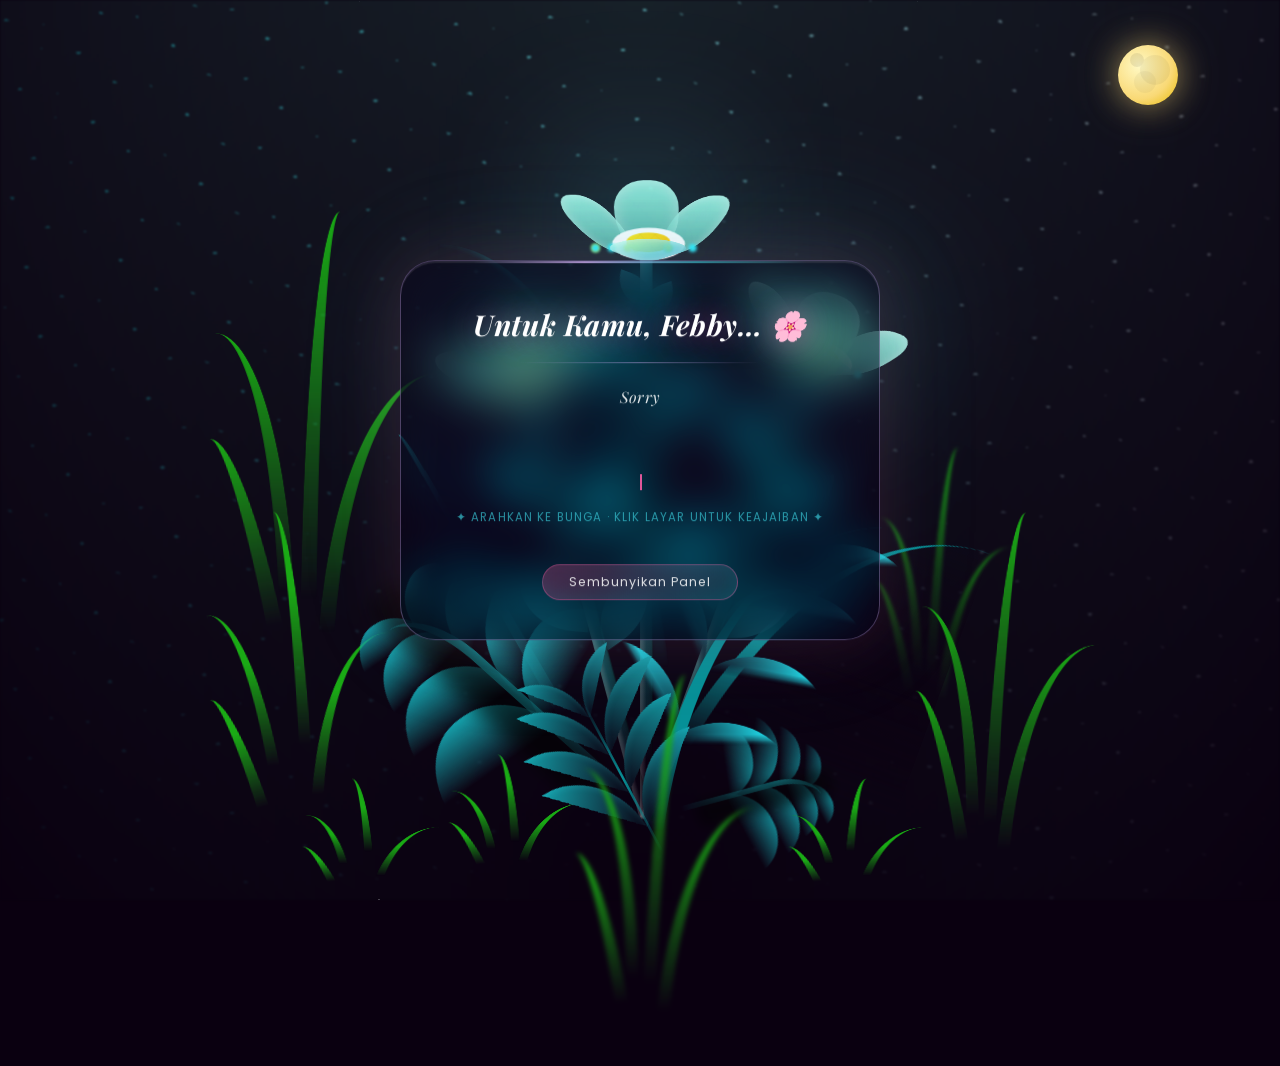
<file: flower.html>
<!DOCTYPE html>
<html lang="id">
<head>
  <meta charset="UTF-8" />
  <meta name="viewport" content="width=device-width, initial-scale=1.0" />
  <title>Untuk Febby🌸</title>
  <link rel="preconnect" href="https://fonts.googleapis.com" />
  <link rel="preconnect" href="https://fonts.gstatic.com" crossorigin />
  <link href="https://fonts.googleapis.com/css2?family=Playfair+Display:ital,wght@0,400;0,700;1,400;1,700&family=Poppins:wght@300;400;500&display=swap" rel="stylesheet" />

  <style>
    /* ============================================================
       RESET
    ============================================================ */
    *, *::after, *::before {
      padding: 0; margin: 0; box-sizing: border-box;
    }

    /* ============================================================
       ROOT VARIABLES
    ============================================================ */
    :root {
      --dark-color: #0a0010;
      --rose:       #e0579a;
      --rose-deep:  #c0395a;
      --lavender:   #c9a7eb;
      --gold:       #f9d976;
      --teal:       #39c6d6;
      --teal-deep:  #14757a;
      --green:      #159faa;
      --green-dark: #079097;
    }

    /* ============================================================
       BODY
    ============================================================ */
    body {
      display: flex;
      align-items: flex-end;
      justify-content: center;
      min-height: 100vh;
      background-color: var(--dark-color);
      overflow: hidden;
      perspective: 1000px;
      font-family: 'Poppins', sans-serif;
      cursor: crosshair;
    }

    /* ============================================================
       NIGHT BACKGROUND
    ============================================================ */
    .night {
      position: fixed;
      left: 50%; top: 0;
      transform: translateX(-50%);
      width: 100%; height: 100%;
      filter: blur(0.1vmin);
      background-image:
        radial-gradient(ellipse at top, transparent 0%, var(--dark-color)),
        radial-gradient(ellipse at bottom, var(--dark-color), rgba(145,233,255,0.2)),
        repeating-linear-gradient(220deg, rgb(0,0,0) 0px, rgb(0,0,0) 19px, transparent 19px, transparent 22px),
        repeating-linear-gradient(189deg, rgb(0,0,0) 0px, rgb(0,0,0) 19px, transparent 19px, transparent 22px),
        repeating-linear-gradient(148deg, rgb(0,0,0) 0px, rgb(0,0,0) 19px, transparent 19px, transparent 22px),
        linear-gradient(90deg, rgb(0,255,250), rgb(240,240,240));
    }

    /* ============================================================
       PARTICLE CANVAS (click-burst & floating hearts)
    ============================================================ */
    #particleCanvas {
      position: fixed;
      inset: 0;
      pointer-events: none;
      z-index: 999;
    }

    /* ============================================================
       GLASSMORPHISM PANEL
    ============================================================ */
    #glassPanel {
      position: fixed;
      top: 50%;
      left: 50%;
      transform: translate(-50%, -50%);
      z-index: 500;
      width: min(480px, 90vw);
      padding: 2.8rem 2.4rem 2.4rem;
      background: rgba(10, 0, 20, 0.45);
      backdrop-filter: blur(24px) saturate(160%);
      -webkit-backdrop-filter: blur(24px) saturate(160%);
      border-radius: 2.2rem;
      border: 1.5px solid rgba(201, 167, 235, 0.35);
      box-shadow:
        0 0 60px rgba(192, 57, 90, 0.18),
        0 0 120px rgba(57, 198, 214, 0.08),
        0 2px 0 rgba(255,255,255,0.08) inset;
      text-align: center;
      display: flex;
      flex-direction: column;
      align-items: center;
      gap: 1.2rem;
      animation: panelFloat 6s ease-in-out infinite;
      transition: opacity 0.8s ease;
    }

    /* subtle float */
    @keyframes panelFloat {
      0%, 100% { transform: translate(-50%, -50%);        }
      50%       { transform: translate(-50%, calc(-50% - 8px)); }
    }

    /* Panel decorative top-line shimmer */
    #glassPanel::before {
      content: '';
      position: absolute;
      top: 0; left: 15%; right: 15%;
      height: 1.5px;
      background: linear-gradient(90deg, transparent, rgba(201,167,235,0.8), rgba(57,198,214,0.6), transparent);
      border-radius: 999px;
    }

    /* ---- Panel title ---- */
    .panel-title {
      font-family: 'Playfair Display', serif;
      font-size: clamp(1.3rem, 4vw, 1.8rem);
      font-style: italic;
      color: #fff;
      letter-spacing: 0.02em;
      line-height: 1.3;
      text-shadow: 0 0 30px rgba(224,87,154,0.6), 0 0 60px rgba(57,198,214,0.3);
      animation: titleGlow 3s ease-in-out infinite;
    }
    @keyframes titleGlow {
      0%, 100% { text-shadow: 0 0 20px rgba(224,87,154,0.5), 0 0 40px rgba(57,198,214,0.2); }
      50%       { text-shadow: 0 0 40px rgba(224,87,154,0.9), 0 0 80px rgba(57,198,214,0.5); }
    }

    /* ---- Divider ---- */
    .panel-divider {
      width: 60%;
      height: 1px;
      background: linear-gradient(90deg, transparent, rgba(201,167,235,0.5), transparent);
    }

    /* ---- Typing message ---- */
    #typingText {
      font-family: 'Playfair Display', serif;
      font-size: clamp(0.82rem, 2.2vw, 0.98rem);
      font-style: italic;
      color: rgba(255,255,255,0.88);
      line-height: 1.75;
      letter-spacing: 0.015em;
      min-height: 4.5rem;
    }
    #typingCursor {
      display: inline-block;
      width: 2px; height: 1em;
      background: var(--rose);
      margin-left: 2px;
      vertical-align: middle;
      animation: cursorBlink 0.7s step-end infinite;
    }
    @keyframes cursorBlink { 50% { opacity: 0; } }

    /* ---- Hover hint ---- */
    .hover-hint {
      font-size: 0.72rem;
      letter-spacing: 0.1em;
      text-transform: uppercase;
      color: rgba(57,198,214,0.7);
      animation: hintPulse 2.5s ease-in-out infinite;
    }
    @keyframes hintPulse {
      0%, 100% { opacity: 0.7; }
      50%       { opacity: 0.3; }
    }

    /* ---- Heart counter ---- */
    #heartCounter {
      font-size: 0.78rem;
      color: rgba(224,87,154,0.8);
      letter-spacing: 0.05em;
    }

    /* ---- Close / toggle button ---- */
    #toggleBtn {
      padding: 0.5rem 1.6rem;
      background: linear-gradient(135deg, rgba(224,87,154,0.3), rgba(57,198,214,0.2));
      border: 1px solid rgba(224,87,154,0.4);
      border-radius: 50px;
      color: rgba(255,255,255,0.85);
      font-family: 'Poppins', sans-serif;
      font-size: 0.78rem;
      letter-spacing: 0.08em;
      cursor: pointer;
      transition: all 0.3s ease;
      backdrop-filter: blur(10px);
    }
    #toggleBtn:hover {
      background: linear-gradient(135deg, rgba(224,87,154,0.6), rgba(57,198,214,0.4));
      transform: scale(1.05);
      box-shadow: 0 4px 20px rgba(224,87,154,0.4);
    }

    /* ---- Panel hidden state ---- */
    #glassPanel.hidden {
      opacity: 0;
      pointer-events: none;
    }

    /* ============================================================
       FLOWER SCENE — all original CSS inlined
    ============================================================ */
    .container {
      display: flex;
      align-items: flex-end;
      justify-content: center;
    }

    .flowers {
      position: relative;
      transform: scale(0.9);
    }

    /* ---- Flower base ---- */
    .flower {
      position: absolute;
      bottom: 10vmin;
      transform-origin: bottom center;
      z-index: 10;
      --fl-speed: 0.8s;
    }

    .flower--1 { animation: moving-flower-1 4s linear infinite; }
    .flower--1 .flower__line { height: 70vmin; animation-delay: 0.3s; }
    .flower--1 .flower__line__leaf--1 { animation: blooming-leaf-right var(--fl-speed) 1.6s backwards; }
    .flower--1 .flower__line__leaf--2 { animation: blooming-leaf-right var(--fl-speed) 1.4s backwards; }
    .flower--1 .flower__line__leaf--3 { animation: blooming-leaf-left  var(--fl-speed) 1.2s backwards; }
    .flower--1 .flower__line__leaf--4 { animation: blooming-leaf-left  var(--fl-speed) 1.0s backwards; }
    .flower--1 .flower__line__leaf--5 { animation: blooming-leaf-right var(--fl-speed) 1.8s backwards; }
    .flower--1 .flower__line__leaf--6 { animation: blooming-leaf-left  var(--fl-speed) 2.0s backwards; }

    .flower--2 {
      left: 50%;
      transform: rotate(20deg);
      animation: moving-flower-2 4s linear infinite;
    }
    .flower--2 .flower__line { height: 60vmin; animation-delay: 0.6s; }
    .flower--2 .flower__line__leaf--1 { animation: blooming-leaf-right var(--fl-speed) 1.9s backwards; }
    .flower--2 .flower__line__leaf--2 { animation: blooming-leaf-right var(--fl-speed) 1.7s backwards; }
    .flower--2 .flower__line__leaf--3 { animation: blooming-leaf-left  var(--fl-speed) 1.5s backwards; }
    .flower--2 .flower__line__leaf--4 { animation: blooming-leaf-left  var(--fl-speed) 1.3s backwards; }

    .flower--3 {
      left: 50%;
      transform: rotate(-15deg);
      animation: moving-flower-3 4s linear infinite;
    }
    .flower--3 .flower__line { animation-delay: 0.9s; }
    .flower--3 .flower__line__leaf--1 { animation: blooming-leaf-right var(--fl-speed) 2.5s backwards; }
    .flower--3 .flower__line__leaf--2 { animation: blooming-leaf-right var(--fl-speed) 2.3s backwards; }
    .flower--3 .flower__line__leaf--3 { animation: blooming-leaf-left  var(--fl-speed) 2.1s backwards; }
    .flower--3 .flower__line__leaf--4 { animation: blooming-leaf-left  var(--fl-speed) 1.9s backwards; }

    /* ---- Leafs ---- */
    .flower__leafs {
      position: relative;
      animation: blooming-flower 2s backwards;
    }
    .flower__leafs--1 { animation-delay: 1.1s; }
    .flower__leafs--2 { animation-delay: 1.4s; }
    .flower__leafs--3 { animation-delay: 1.7s; }
    .flower__leafs::after {
      content: '';
      position: absolute;
      left: 0; top: 0;
      transform: translate(-50%,-100%);
      width: 8vmin; height: 8vmin;
      background-color: #6bf0ff;
      filter: blur(10vmin);
    }

    .flower__leaf {
      position: absolute;
      bottom: 0; left: 50%;
      width: 8vmin; height: 11vmin;
      border-radius: 51% 49% 47% 53% / 44% 45% 55% 69%;
      background-color: #a7ffee;
      background-image: linear-gradient(to top, #54b8aa, #a7ffee);
      transform-origin: bottom center;
      opacity: 0.9;
      box-shadow: inset 0 0 2vmin rgba(255,255,255,0.5);
    }
    .flower__leaf--1 { transform: translate(-10%,  1%) rotateY(40deg) rotateX(-50deg); }
    .flower__leaf--2 { transform: translate(-50%, -4%) rotateX(40deg); }
    .flower__leaf--3 { transform: translate(-90%,  0%) rotateY(45deg) rotateX(50deg); }
    .flower__leaf--4 {
      width: 8vmin; height: 8vmin;
      transform-origin: bottom left;
      border-radius: 4vmin 10vmin 4vmin 4vmin;
      transform: translate(0%, 18%) rotateX(70deg) rotate(-43deg);
      background-image: linear-gradient(to top, #39c6d6, #a7ffee);
      z-index: 1; opacity: 0.8;
    }

    /* ---- White circle ---- */
    .flower__white-circle {
      position: absolute;
      left: -3.5vmin; top: -3vmin;
      width: 9vmin; height: 4vmin;
      border-radius: 50%;
      background-color: #fff;
    }
    .flower__white-circle::after {
      content: '';
      position: absolute;
      left: 50%; top: 45%;
      transform: translate(-50%,-50%);
      width: 60%; height: 60%;
      border-radius: inherit;
      background-image:
        repeating-linear-gradient(135deg,rgba(0,0,0,.03) 0px,rgba(0,0,0,.03) 1px,transparent 1px,transparent 12px),
        repeating-linear-gradient(45deg, rgba(0,0,0,.03) 0px,rgba(0,0,0,.03) 1px,transparent 1px,transparent 12px),
        linear-gradient(90deg, rgb(255,235,18), rgb(255,206,0));
    }

    /* ---- Stem line ---- */
    .flower__line {
      height: 55vmin;
      width: 1.5vmin;
      background-image:
        linear-gradient(to left, rgba(0,0,0,.2), transparent, rgba(255,255,255,.2)),
        linear-gradient(to top, transparent 10%, #14757a, #39c6d6);
      box-shadow: inset 0 0 2px rgba(0,0,0,.5);
      animation: grow-flower-tree 4s backwards;
    }

    /* ---- Stem leaves ---- */
    .flower__line__leaf {
      --w: 7vmin;
      --h: calc(var(--w) + 2vmin);
      position: absolute;
      top: 20%; left: 90%;
      width: var(--w); height: var(--h);
      border-top-right-radius: var(--h);
      border-bottom-left-radius: var(--h);
      background-image: linear-gradient(to top, rgba(20,117,122,.4), #39c6d6);
    }
    .flower__line__leaf--1 { transform: rotate(70deg) rotateY(30deg); }
    .flower__line__leaf--2 { top: 45%; transform: rotate(70deg) rotateY(30deg); }
    .flower__line__leaf--3,
    .flower__line__leaf--4,
    .flower__line__leaf--6 {
      border-top-right-radius: 0;
      border-bottom-left-radius: 0;
      border-top-left-radius: var(--h);
      border-bottom-right-radius: var(--h);
      left: -460%;
      top: 12%;
      transform: rotate(-70deg) rotateY(30deg);
    }
    .flower__line__leaf--4 { top: 40%; }
    .flower__line__leaf--5 { top: 0; transform-origin: left; transform: rotate(70deg) rotateY(30deg) scale(0.6); }
    .flower__line__leaf--6 { top: -2%; left: -450%; transform-origin: right; transform: rotate(-70deg) rotateY(30deg) scale(0.6); }

    /* ---- Lights (fireflies) ---- */
    .flower__light {
      position: absolute;
      bottom: 0;
      width: 1vmin; height: 1vmin;
      background-color: rgb(255,251,0);
      border-radius: 50%;
      filter: blur(0.2vmin);
      animation: light-ans 4s linear infinite backwards;
    }
    .flower__light:nth-child(odd) { background-color: #23f0ff; }
    .flower__light--1 { left: -2vmin; animation-delay: 1.0s; }
    .flower__light--2 { left:  3vmin; animation-delay: 0.5s; }
    .flower__light--3 { left: -6vmin; animation-delay: 0.3s; }
    .flower__light--4 { left:  6vmin; animation-delay: 0.9s; }
    .flower__light--5 { left: -1vmin; animation-delay: 1.5s; }
    .flower__light--6 { left: -4vmin; animation-delay: 3.0s; }
    .flower__light--7 { left:  3vmin; animation-delay: 2.0s; }
    .flower__light--8 { left: -6vmin; animation-delay: 3.5s; }

    /* ---- Grass ---- */
    .flower__grass {
      --c: #159faa;
      --line-w: 1.5vmin;
      position: absolute;
      bottom: 12vmin; left: -7vmin;
      display: flex; flex-direction: column; align-items: flex-end;
      z-index: 20;
      transform-origin: bottom center;
      transform: rotate(-48deg) rotateY(40deg);
    }
    .flower__grass--1 { animation: moving-grass 2s linear infinite; }
    .flower__grass--2 {
      left: 2vmin; bottom: 10vmin;
      transform: scale(0.5) rotate(75deg) rotateX(10deg) rotateY(-200deg);
      opacity: 0.8; z-index: 0;
      animation: moving-grass--2 1.5s linear infinite;
    }
    .flower__grass--top {
      width: 7vmin; height: 10vmin;
      border-top-right-radius: 100%;
      border-right: var(--line-w) solid var(--c);
      transform-origin: bottom center;
      transform: rotate(-2deg);
    }
    .flower__grass--bottom {
      margin-top: -2px;
      width: var(--line-w); height: 25vmin;
      background-image: linear-gradient(to top, transparent, var(--c));
    }
    .flower__grass__leaf {
      --size: 10vmin;
      position: absolute;
      width: calc(var(--size) * 2.1); height: var(--size);
      border-top-left-radius: var(--size);
      border-top-right-radius: var(--size);
      background-image: linear-gradient(to top, transparent, transparent 30%, var(--c));
      z-index: 100;
    }
    .flower__grass__leaf--1 { top:-6%;  left:30%;   --size:6vmin;  transform:rotate(-20deg); animation: growing-grass-ans--1 2s 2.6s backwards; }
    .flower__grass__leaf--2 { top:-5%;  left:-110%; --size:6vmin;  transform:rotate(10deg);  animation: growing-grass-ans--2 2s 2.4s linear backwards; }
    .flower__grass__leaf--3 { top:5%;   left:60%;   --size:8vmin;  transform:rotate(-18deg) rotateX(-20deg); animation: growing-grass-ans--3 2s 2.2s linear backwards; }
    .flower__grass__leaf--4 { top:6%;   left:-135%; --size:8vmin;  transform:rotate(2deg);   animation: growing-grass-ans--4 2s 2.0s linear backwards; }
    .flower__grass__leaf--5 { top:20%;  left:60%;   --size:10vmin; transform:rotate(-24deg) rotateX(-20deg); animation: growing-grass-ans--5 2s 1.8s linear backwards; }
    .flower__grass__leaf--6 { top:22%;  left:-180%; --size:10vmin; transform:rotate(10deg);  animation: growing-grass-ans--6 2s 1.6s linear backwards; }
    .flower__grass__leaf--7 { top:39%;  left:70%;   --size:10vmin; transform:rotate(-10deg); animation: growing-grass-ans--7 2s 1.4s linear backwards; }
    .flower__grass__leaf--8 { top:40%;  left:-215%; --size:11vmin; transform:rotate(10deg);  animation: growing-grass-ans--8 2s 1.2s linear backwards; }
    .flower__grass__overlay {
      position: absolute; top:-10%; right:0;
      width:100%; height:100%;
      background-color: rgba(0,0,0,0.6);
      filter: blur(1.5vmin); z-index:100;
    }

    /* ---- G-Long ---- */
    .flower__g-long {
      --w:2vmin; --h:6vmin; --c:#159faa;
      position: absolute; bottom:10vmin; left:-3vmin;
      transform-origin: bottom center;
      transform: rotate(-30deg) rotateY(-20deg);
      display: flex; flex-direction: column; align-items: flex-end;
      animation: flower-g-long-ans 3s linear infinite;
    }
    .flower__g-long__top {
      top: calc(var(--h)*-1);
      width: calc(var(--w)+1vmin); height: var(--h);
      border-top-right-radius: 100%;
      border-right: 0.7vmin solid var(--c);
      transform: translate(-0.7vmin, 1vmin);
    }
    .flower__g-long__bottom {
      width: var(--w); height: 50vmin;
      transform-origin: bottom center;
      background-image: linear-gradient(to top, transparent 30%, var(--c));
      box-shadow: inset 0 0 2px rgba(0,0,0,.5);
      clip-path: polygon(35% 0, 65% 1%, 100% 100%, 0% 100%);
    }

    /* ---- G-Right ---- */
    .flower__g-right {
      position: absolute; bottom:6vmin; left:-2vmin;
      transform-origin: bottom left;
      transform: rotate(20deg);
    }
    .flower__g-right .leaf {
      width:30vmin; height:50vmin;
      border-top-left-radius: 100%;
      border-left: 2vmin solid #079097;
      background-image: linear-gradient(to bottom, transparent, var(--dark-color) 60%);
      -webkit-mask-image: linear-gradient(to top, transparent 30%, #079097 60%);
              mask-image: linear-gradient(to top, transparent 30%, #079097 60%);
    }
    .flower__g-right--1 { animation: flower-g-right-ans 2.5s linear infinite; }
    .flower__g-right--2 {
      left:5vmin; transform: rotateY(-180deg);
      animation: flower-g-right-ans--2 3s linear infinite;
    }
    .flower__g-right--2 .leaf { height:75vmin; filter:blur(0.3vmin); opacity:0.8; }

    /* ---- G-Front ---- */
    .flower__g-front {
      position: absolute; bottom:6vmin; left:2.5vmin; z-index:100;
      transform-origin: bottom center;
      transform: rotate(-28deg) rotateY(30deg) scale(1.04);
      animation: flower__g-front-ans 2s linear infinite;
    }
    .flower__g-front__line {
      width:0.3vmin; height:20vmin;
      background-image: linear-gradient(to top, transparent, #079097, transparent 100%);
      position: relative;
    }
    .flower__g-front__leaf-wrapper {
      position: absolute; top:0; left:0;
      transform-origin: bottom left;
      transform: rotate(10deg);
    }
    .flower__g-front__leaf-wrapper:nth-child(even) {
      left:0; transform: rotateY(-180deg) rotate(5deg);
      animation: flower__g-front__leaf-left-ans 1s ease-in backwards;
    }
    .flower__g-front__leaf-wrapper:nth-child(odd) {
      animation: flower__g-front__leaf-ans 1s ease-in backwards;
    }
    .flower__g-front__leaf-wrapper--1 { top:-8vmin; transform:scale(0.7); animation: flower__g-front__leaf-ans 1s 5.5s ease-in backwards !important; }
    .flower__g-front__leaf-wrapper--2 { top:-8vmin; transform:rotateY(-180deg) scale(0.7) !important; animation: flower__g-front__leaf-left-ans-2 1s 4.6s ease-in backwards !important; }
    .flower__g-front__leaf-wrapper--3 { top:-3vmin; animation: flower__g-front__leaf-ans 1s 4.6s ease-in backwards; }
    .flower__g-front__leaf-wrapper--4 { top:-3vmin; transform:rotateY(-180deg) scale(0.9) !important; animation: flower__g-front__leaf-left-ans-2 1s 4.6s ease-in backwards !important; }
    .flower__g-front__leaf-wrapper--5, .flower__g-front__leaf-wrapper--6 { top:2vmin; }
    .flower__g-front__leaf-wrapper--7, .flower__g-front__leaf-wrapper--8 { top:6.5vmin; }
    .flower__g-front__leaf-wrapper--2 { animation-delay:5.2s !important; }
    .flower__g-front__leaf-wrapper--3 { animation-delay:4.9s !important; }
    .flower__g-front__leaf-wrapper--5 { animation-delay:4.3s !important; }
    .flower__g-front__leaf-wrapper--6 { animation-delay:4.1s !important; }
    .flower__g-front__leaf-wrapper--7 { animation-delay:3.8s !important; }
    .flower__g-front__leaf-wrapper--8 { animation-delay:3.5s !important; }
    .flower__g-front__leaf {
      width:10vmin; height:10vmin;
      border-radius: 100% 0% 0% 100% / 100% 100% 0% 0%;
      box-shadow: inset 0 2px 1vmin hsla(184,97%,58%,0.2);
      background-image:
        linear-gradient(to bottom left, transparent, var(--dark-color)),
        linear-gradient(to bottom right, #159faa 50%, transparent 50%);
      -webkit-mask-image: linear-gradient(to bottom right, #159faa 50%, transparent 50%);
              mask-image: linear-gradient(to bottom right, #159faa 50%, transparent 50%);
    }

    /* ---- G-FR ---- */
    .flower__g-fr {
      position: absolute; bottom:-4vmin; left:0;
      transform-origin: bottom left; z-index:10;
      animation: flower__g-fr-ans 2s linear infinite;
    }
    .flower__g-fr .leaf {
      width:30vmin; height:50vmin;
      border-top-left-radius: 100%;
      border-left: 2vmin solid #079097;
      -webkit-mask-image: linear-gradient(to top, transparent 25%, #079097 50%);
              mask-image: linear-gradient(to top, transparent 25%, #079097 50%);
      position: relative; z-index:1;
    }
    .flower__g-fr__leaf {
      position: absolute; top:0; left:0;
      width:10vmin; height:10vmin;
      border-radius: 100% 0% 0% 100% / 100% 100% 0% 0%;
      box-shadow: inset 0 2px 1vmin hsla(184,97%,58%,0.2);
      background-image:
        linear-gradient(to bottom left, transparent, var(--dark-color) 98%),
        linear-gradient(to bottom right, #23f0ff 45%, transparent 50%);
      -webkit-mask-image: linear-gradient(135deg, #159faa 40%, transparent 50%);
              mask-image: linear-gradient(135deg, #159faa 40%, transparent 50%);
    }
    .flower__g-fr__leaf--1 { left:20vmin; transform:rotate(45deg);                      animation: flower__g-fr-leaft-ans-1 0.5s 5.2s linear backwards; }
    .flower__g-fr__leaf--2 { left:12vmin; top:-7vmin; transform:rotate(25deg) rotateY(-180deg); animation: flower__g-fr-leaft-ans-6 0.5s 5.0s linear backwards; }
    .flower__g-fr__leaf--3 { left:15vmin; top:6vmin;  transform:rotate(55deg);           animation: flower__g-fr-leaft-ans-5 0.5s 4.8s linear backwards; }
    .flower__g-fr__leaf--4 { left:6vmin;  top:-2vmin; transform:rotate(25deg) rotateY(-180deg); animation: flower__g-fr-leaft-ans-6 0.5s 4.6s linear backwards; }
    .flower__g-fr__leaf--5 { left:10vmin; top:14vmin; transform:rotate(55deg);           animation: flower__g-fr-leaft-ans-5 0.5s 4.4s linear backwards; }
    .flower__g-fr__leaf--6 { left:0;      top:6vmin;  transform:rotate(25deg) rotateY(-180deg); animation: flower__g-fr-leaft-ans-6 0.5s 4.2s linear backwards; }
    .flower__g-fr__leaf--7 { left:5vmin;  top:22vmin; transform:rotate(45deg);           animation: flower__g-fr-leaft-ans-7 0.5s 4.0s linear backwards; }
    .flower__g-fr__leaf--8 { left:-4vmin; top:15vmin; transform:rotate(15deg) rotateY(-180deg); animation: flower__g-fr-leaft-ans-8 0.5s 3.8s linear backwards; }

    /* ---- Long grass ---- */
    .long-g {
      position: absolute;
      bottom: 25vmin; left: -42vmin;
      transform-origin: bottom left;
    }
    .long-g--1 { bottom:0; transform:scale(0.8) rotate(-5deg); }
    .long-g--1 .leaf { -webkit-mask-image: linear-gradient(to top, transparent 40%, #079097 80%) !important; mask-image: linear-gradient(to top, transparent 40%, #079097 80%) !important; }
    .long-g--1 .leaf--1 { --w:5vmin; --h:60vmin; left:-2vmin; transform:rotate(3deg) rotateY(-180deg); }
    .long-g--2, .long-g--3 { bottom:-3vmin; left:-35vmin; transform-origin:center; transform:scale(0.6) rotateX(60deg); }
    .long-g--2 .leaf, .long-g--3 .leaf { -webkit-mask-image: linear-gradient(to top, transparent 50%, #079097 80%) !important; mask-image: linear-gradient(to top, transparent 50%, #079097 80%) !important; }
    .long-g--2 .leaf--1, .long-g--3 .leaf--1 { left:-1vmin; transform:rotateY(-180deg); }
    .long-g--3 { left:-17vmin; bottom:0; }
    .long-g--3 .leaf { -webkit-mask-image: linear-gradient(to top, transparent 40%, #079097 80%) !important; mask-image: linear-gradient(to top, transparent 40%, #079097 80%) !important; }
    .long-g--4 { left:25vmin; bottom:-3vmin; transform-origin:center; transform:scale(0.6) rotateX(60deg); }
    .long-g--4 .leaf { -webkit-mask-image: linear-gradient(to top, transparent 50%, #079097 80%) !important; mask-image: linear-gradient(to top, transparent 50%, #079097 80%) !important; }
    .long-g--5 { left:42vmin; bottom:0; transform:scale(0.8) rotate(2deg); }
    .long-g--6 { left:0; bottom:-20vmin; z-index:100; filter:blur(0.3vmin); transform:scale(0.8) rotate(2deg); }
    .long-g--7 { left:35vmin; bottom:20vmin; z-index:-1; filter:blur(0.3vmin); transform:scale(0.6) rotate(2deg); opacity:0.7; }
    .long-g .leaf {
      --w:15vmin; --h:40vmin; --c:#1aaa15;
      position: absolute; bottom:0;
      width:var(--w); height:var(--h);
      border-top-left-radius: 100%;
      border-left: 2vmin solid var(--c);
      -webkit-mask-image: linear-gradient(to top, transparent 20%, var(--dark-color));
              mask-image: linear-gradient(to top, transparent 20%, var(--dark-color));
      transform-origin: bottom center;
    }
    .long-g .leaf--0 { left:2vmin;   animation: leaf-ans-1 4s linear infinite; }
    .long-g .leaf--1 { --w:5vmin; --h:60vmin; animation: leaf-ans-1 4s linear infinite; }
    .long-g .leaf--2 { --w:10vmin; --h:40vmin; left:-0.5vmin; bottom:5vmin; transform-origin:bottom left; transform:rotateY(-180deg); animation: leaf-ans-2 3s linear infinite; }
    .long-g .leaf--3 { --w:5vmin; --h:30vmin;  left:-1vmin;   bottom:3.2vmin; transform-origin:bottom left; transform:rotate(-10deg) rotateY(-180deg); animation: leaf-ans-3 3s linear infinite; }

    /* ---- Grow wrapper ---- */
    .grow-ans { animation: grow-ans 2s var(--d) backwards; }
    .growing-grass { animation: growing-grass-ans 1s 2s backwards; }
✦ ARAHKAN KE BUNGA · KLIK LAYAR UNTUK KEAJAIBAN ✦


    /* ============================================================
       HOVER INTERACTION – flowers glow on mouse proximity
    ============================================================ */
    .flower:hover .flower__leafs::after {
      filter: blur(6vmin);
      background-color: #ff80c0;
      transition: all 0.4s ease;
    }
    .flower:hover .flower__leaf {
      filter: brightness(1.3) saturate(1.4);
      transition: filter 0.3s ease;
    }
    .flower:hover .flower__light {
      animation-duration: 2s !important;
    }

    /* ============================================================
       KEYFRAMES — original
    ============================================================ */
    @keyframes moving-flower-1 {
      0%, 100% { transform: rotate(2deg);  }
      50%       { transform: rotate(-2deg); }
    }
    @keyframes moving-flower-2 {
      0%, 100% { transform: rotate(18deg); }
      50%       { transform: rotate(14deg); }
    }
    @keyframes moving-flower-3 {
      0%, 100% { transform: rotate(-18deg); }
      50%       { transform: rotate(-20deg) rotateY(-10deg); }
    }
    @keyframes blooming-leaf-right {
      0% { transform-origin: left; transform: rotate(70deg) rotateY(30deg) scale(0); }
    }
    @keyframes blooming-leaf-left {
      0% { transform-origin: right; transform: rotate(-70deg) rotateY(30deg) scale(0); }
    }
    @keyframes grow-flower-tree {
      0% { height: 0; border-radius: 1vmin; }
    }
    @keyframes blooming-flower {
      0% { transform: scale(0); }
    }
    @keyframes light-ans {
      0%   { opacity: 0; transform: translateY(0); }
      25%  { opacity: 1; transform: translateY(-5vmin)  translateX(-2vmin); }
      50%  { opacity: 1; transform: translateY(-15vmin) translateX(2vmin);  filter: blur(0.2vmin); }
      75%  {             transform: translateY(-20vmin) translateX(-2vmin); filter: blur(0.2vmin); }
      100% {             transform: translateY(-30vmin); opacity: 0; filter: blur(1vmin); }
    }
    @keyframes moving-grass {
      0%, 100% { transform: rotate(-48deg) rotateY(40deg); }
      50%       { transform: rotate(-50deg) rotateY(40deg); }
    }
    @keyframes moving-grass--2 {
      0%, 100% { transform: scale(0.5) rotate(75deg) rotateX(10deg) rotateY(-200deg); }
      50%       { transform: scale(0.5) rotate(79deg) rotateX(10deg) rotateY(-200deg); }
    }
    @keyframes growing-grass-ans { 0% { transform: scale(0); } }
    @keyframes grow-ans { 0% { transform: scale(0); opacity: 0; } }
    @keyframes leaf-ans-1 {
      0%, 100% { transform: rotate(-5deg) scale(1);   }
      50%       { transform: rotate(5deg)  scale(1.1); }
    }
    @keyframes leaf-ans-2 {
      0%, 100% { transform: rotateY(-180deg) rotate(5deg); }
      50%       { transform: rotateY(-180deg) rotate(0deg) scale(1.1); }
    }
    @keyframes leaf-ans-3 {
      0%, 100% { transform: rotate(-10deg) rotateY(-180deg); }
      50%       { transform: rotate(-20deg) rotateY(-180deg); }
    }
    @keyframes flower-g-long-ans {
      0%, 100% { transform: rotate(-30deg) rotateY(-20deg); }
      50%       { transform: rotate(-32deg) rotateY(-20deg); }
    }
    @keyframes flower-g-right-ans {
      0%, 100% { transform: rotate(20deg); }
      50%       { transform: rotate(24deg) rotateX(-20deg); }
    }
    @keyframes flower-g-right-ans--2 {
      0%, 100% { transform: rotateY(-180deg) rotate(0deg)  rotateX(-20deg); }
      50%       { transform: rotateY(-180deg) rotate(6deg)  rotateX(-20deg); }
    }
    @keyframes flower__g-front-ans {
      0%, 100% { transform: rotate(-28deg) rotateY(30deg) scale(1.04); }
      50%       { transform: rotate(-35deg) rotateY(40deg) scale(1.04); }
    }
    @keyframes flower__g-fr-ans {
      0%, 100% { transform: rotate(2deg); }
      50%       { transform: rotate(4deg); }
    }
    @keyframes flower__g-front__leaf-ans       { 0% { transform: rotate(10deg) scale(0); } }
    @keyframes flower__g-front__leaf-left-ans  { 0% { transform: rotateY(-180deg) rotate(5deg) scale(0); } }
    @keyframes flower__g-front__leaf-left-ans-2 { 0% { transform: rotateY(-180deg) scale(0); } }
    @keyframes flower__g-fr-leaft-ans-1 { 0% { transform-origin: left;  transform: rotate(45deg) scale(0); } }
    @keyframes flower__g-fr-leaft-ans-5 { 0% { transform-origin: left;  transform: rotate(55deg) scale(0); } }
    @keyframes flower__g-fr-leaft-ans-6 { 0% { transform-origin: right; transform: rotate(25deg) rotateY(-180deg) scale(0); } }
    @keyframes flower__g-fr-leaft-ans-7 { 0% { transform-origin: left;  transform: rotate(45deg) scale(0); } }
    @keyframes flower__g-fr-leaft-ans-8 { 0% { transform-origin: right; transform: rotate(15deg) rotateY(-180deg) scale(0); } }
    @keyframes growing-grass-ans--1 { 0% { transform-origin: bottom left;  transform: rotate(-20deg) scale(0); } }
    @keyframes growing-grass-ans--2 { 0% { transform-origin: bottom right; transform: rotate(10deg)  scale(0); } }
    @keyframes growing-grass-ans--3 { 0% { transform-origin: bottom left;  transform: rotate(-18deg) rotateX(-20deg) scale(0); } }
    @keyframes growing-grass-ans--4 { 0% { transform-origin: bottom right; transform: rotate(2deg)   scale(0); } }
    @keyframes growing-grass-ans--5 { 0% { transform-origin: bottom left;  transform: rotate(-24deg) rotateX(-20deg) scale(0); } }
    @keyframes growing-grass-ans--6 { 0% { transform-origin: bottom right; transform: rotate(10deg)  scale(0); } }
    @keyframes growing-grass-ans--7 { 0% { transform-origin: bottom left;  transform: rotate(-10deg) scale(0); } }
    @keyframes growing-grass-ans--8 { 0% { transform-origin: bottom right; transform: rotate(10deg)  scale(0); } }

    /* ============================================================
       STAR FIELD
    ============================================================ */
    .stars {
      position: fixed; inset: 0; pointer-events: none; z-index: 0;
      overflow: hidden;
    }
    .star {
      position: absolute;
      border-radius: 50%;
      background: white;
      animation: twinkle var(--dur) ease-in-out infinite var(--delay);
    }
    @keyframes twinkle {
      0%, 100% { opacity: 0.1; transform: scale(1); }
      50%       { opacity: 0.9; transform: scale(1.4); }
    }

    /* ============================================================
       FLOATING MOON
    ============================================================ */
    .moon {
      position: fixed;
      top: 5vh; right: 8vw;
      width: 60px; height: 60px;
      border-radius: 50%;
      background: radial-gradient(circle at 35% 35%, #fff9c4, #f9d976 60%, #e6b800);
      box-shadow: 0 0 30px rgba(249,217,118,0.5), 0 0 60px rgba(249,217,118,0.2);
      animation: moonFloat 8s ease-in-out infinite;
      z-index: 1;
      pointer-events: none;
    }
    .moon::after {
      content: '';
      position: absolute;
      top: 8px; left: 12px;
      width: 14px; height: 14px;
      border-radius: 50%;
      background: rgba(0,0,0,0.08);
      box-shadow: 18px 10px 0 8px rgba(0,0,0,0.05), 8px 22px 0 4px rgba(0,0,0,0.04);
    }
    @keyframes moonFloat {
      0%, 100% { transform: translateY(0) rotate(-3deg); }
      50%       { transform: translateY(-12px) rotate(3deg); }
    }

    /* ============================================================
       CLICK RIPPLE
    ============================================================ */
    .ripple {
      position: fixed;
      border-radius: 50%;
      pointer-events: none;
      z-index: 998;
      transform: scale(0);
      border: 2px solid rgba(224,87,154,0.6);
      animation: rippleAns 0.7s ease-out forwards;
    }
    @keyframes rippleAns {
      to { transform: scale(6); opacity: 0; }
    }
  </style>
</head>

<body class="container">

  <!-- Stars -->
  <div class="stars" id="stars"></div>

  <!-- Moon -->
  <div class="moon"></div>

  <!-- Particle canvas -->
  <canvas id="particleCanvas"></canvas>

  <!-- ============================================================
       GLASS PANEL
  ============================================================ -->
  <div id="glassPanel">
    <h2 class="panel-title" id="panelTitle">Untuk Kamu, Febby… 🌸</h2>
    <div class="panel-divider"></div>
    <p id="typingText"></p><span id="typingCursor"></span>
    <p class="hover-hint">✦ Arahkan ke bunga · Klik layar untuk keajaiban ✦</p>
    <p id="heartCounter"></p>
    <button id="toggleBtn" onclick="togglePanel()">Sembunyikan Panel</button>
  </div>

  <!-- ============================================================
       FLOWER SCENE (original HTML)
  ============================================================ -->
  <div class="night"></div>
  <div class="flowers">
    <div class="flower flower--1">
      <div class="flower__leafs flower__leafs--1">
        <div class="flower__leaf flower__leaf--1"></div>
        <div class="flower__leaf flower__leaf--2"></div>
        <div class="flower__leaf flower__leaf--3"></div>
        <div class="flower__leaf flower__leaf--4"></div>
        <div class="flower__white-circle"></div>
        <div class="flower__light flower__light--1"></div>
        <div class="flower__light flower__light--2"></div>
        <div class="flower__light flower__light--3"></div>
        <div class="flower__light flower__light--4"></div>
        <div class="flower__light flower__light--5"></div>
        <div class="flower__light flower__light--6"></div>
        <div class="flower__light flower__light--7"></div>
        <div class="flower__light flower__light--8"></div>
      </div>
      <div class="flower__line">
        <div class="flower__line__leaf flower__line__leaf--1"></div>
        <div class="flower__line__leaf flower__line__leaf--2"></div>
        <div class="flower__line__leaf flower__line__leaf--3"></div>
        <div class="flower__line__leaf flower__line__leaf--4"></div>
        <div class="flower__line__leaf flower__line__leaf--5"></div>
        <div class="flower__line__leaf flower__line__leaf--6"></div>
      </div>
    </div>

    <div class="flower flower--2">
      <div class="flower__leafs flower__leafs--2">
        <div class="flower__leaf flower__leaf--1"></div>
        <div class="flower__leaf flower__leaf--2"></div>
        <div class="flower__leaf flower__leaf--3"></div>
        <div class="flower__leaf flower__leaf--4"></div>
        <div class="flower__white-circle"></div>
        <div class="flower__light flower__light--1"></div>
        <div class="flower__light flower__light--2"></div>
        <div class="flower__light flower__light--3"></div>
        <div class="flower__light flower__light--4"></div>
        <div class="flower__light flower__light--5"></div>
        <div class="flower__light flower__light--6"></div>
        <div class="flower__light flower__light--7"></div>
        <div class="flower__light flower__light--8"></div>
      </div>
      <div class="flower__line">
        <div class="flower__line__leaf flower__line__leaf--1"></div>
        <div class="flower__line__leaf flower__line__leaf--2"></div>
        <div class="flower__line__leaf flower__line__leaf--3"></div>
        <div class="flower__line__leaf flower__line__leaf--4"></div>
      </div>
    </div>

    <div class="flower flower--3">
      <div class="flower__leafs flower__leafs--3">
        <div class="flower__leaf flower__leaf--1"></div>
        <div class="flower__leaf flower__leaf--2"></div>
        <div class="flower__leaf flower__leaf--3"></div>
        <div class="flower__leaf flower__leaf--4"></div>
        <div class="flower__white-circle"></div>
        <div class="flower__light flower__light--1"></div>
        <div class="flower__light flower__light--2"></div>
        <div class="flower__light flower__light--3"></div>
        <div class="flower__light flower__light--4"></div>
        <div class="flower__light flower__light--5"></div>
        <div class="flower__light flower__light--6"></div>
        <div class="flower__light flower__light--7"></div>
        <div class="flower__light flower__light--8"></div>
      </div>
      <div class="flower__line">
        <div class="flower__line__leaf flower__line__leaf--1"></div>
        <div class="flower__line__leaf flower__line__leaf--2"></div>
        <div class="flower__line__leaf flower__line__leaf--3"></div>
        <div class="flower__line__leaf flower__line__leaf--4"></div>
      </div>
    </div>

    <div class="grow-ans" style="--d:1.2s">
      <div class="flower__g-long">
        <div class="flower__g-long__top"></div>
        <div class="flower__g-long__bottom"></div>
      </div>
    </div>

    <div class="growing-grass">
      <div class="flower__grass flower__grass--1">
        <div class="flower__grass--top"></div>
        <div class="flower__grass--bottom"></div>
        <div class="flower__grass__leaf flower__grass__leaf--1"></div>
        <div class="flower__grass__leaf flower__grass__leaf--2"></div>
        <div class="flower__grass__leaf flower__grass__leaf--3"></div>
        <div class="flower__grass__leaf flower__grass__leaf--4"></div>
        <div class="flower__grass__leaf flower__grass__leaf--5"></div>
        <div class="flower__grass__leaf flower__grass__leaf--6"></div>
        <div class="flower__grass__leaf flower__grass__leaf--7"></div>
        <div class="flower__grass__leaf flower__grass__leaf--8"></div>
        <div class="flower__grass__overlay"></div>
      </div>
    </div>

    <div class="growing-grass">
      <div class="flower__grass flower__grass--2">
        <div class="flower__grass--top"></div>
        <div class="flower__grass--bottom"></div>
        <div class="flower__grass__leaf flower__grass__leaf--1"></div>
        <div class="flower__grass__leaf flower__grass__leaf--2"></div>
        <div class="flower__grass__leaf flower__grass__leaf--3"></div>
        <div class="flower__grass__leaf flower__grass__leaf--4"></div>
        <div class="flower__grass__leaf flower__grass__leaf--5"></div>
        <div class="flower__grass__leaf flower__grass__leaf--6"></div>
        <div class="flower__grass__leaf flower__grass__leaf--7"></div>
        <div class="flower__grass__leaf flower__grass__leaf--8"></div>
        <div class="flower__grass__overlay"></div>
      </div>
    </div>

    <div class="grow-ans" style="--d:2.4s">
      <div class="flower__g-right flower__g-right--1"><div class="leaf"></div></div>
    </div>
    <div class="grow-ans" style="--d:2.8s">
      <div class="flower__g-right flower__g-right--2"><div class="leaf"></div></div>
    </div>

    <div class="grow-ans" style="--d:2.8s">
      <div class="flower__g-front">
        <div class="flower__g-front__leaf-wrapper flower__g-front__leaf-wrapper--1"><div class="flower__g-front__leaf"></div></div>
        <div class="flower__g-front__leaf-wrapper flower__g-front__leaf-wrapper--2"><div class="flower__g-front__leaf"></div></div>
        <div class="flower__g-front__leaf-wrapper flower__g-front__leaf-wrapper--3"><div class="flower__g-front__leaf"></div></div>
        <div class="flower__g-front__leaf-wrapper flower__g-front__leaf-wrapper--4"><div class="flower__g-front__leaf"></div></div>
        <div class="flower__g-front__leaf-wrapper flower__g-front__leaf-wrapper--5"><div class="flower__g-front__leaf"></div></div>
        <div class="flower__g-front__leaf-wrapper flower__g-front__leaf-wrapper--6"><div class="flower__g-front__leaf"></div></div>
        <div class="flower__g-front__leaf-wrapper flower__g-front__leaf-wrapper--7"><div class="flower__g-front__leaf"></div></div>
        <div class="flower__g-front__leaf-wrapper flower__g-front__leaf-wrapper--8"><div class="flower__g-front__leaf"></div></div>
        <div class="flower__g-front__line"></div>
      </div>
    </div>

    <div class="grow-ans" style="--d:3.2s">
      <div class="flower__g-fr">
        <div class="leaf"></div>
        <div class="flower__g-fr__leaf flower__g-fr__leaf--1"></div>
        <div class="flower__g-fr__leaf flower__g-fr__leaf--2"></div>
        <div class="flower__g-fr__leaf flower__g-fr__leaf--3"></div>
        <div class="flower__g-fr__leaf flower__g-fr__leaf--4"></div>
        <div class="flower__g-fr__leaf flower__g-fr__leaf--5"></div>
        <div class="flower__g-fr__leaf flower__g-fr__leaf--6"></div>
        <div class="flower__g-fr__leaf flower__g-fr__leaf--7"></div>
        <div class="flower__g-fr__leaf flower__g-fr__leaf--8"></div>
      </div>
    </div>

    <div class="long-g long-g--0">
      <div class="grow-ans" style="--d:3s"><div class="leaf leaf--0"></div></div>
      <div class="grow-ans" style="--d:2.2s"><div class="leaf leaf--1"></div></div>
      <div class="grow-ans" style="--d:3.4s"><div class="leaf leaf--2"></div></div>
      <div class="grow-ans" style="--d:3.6s"><div class="leaf leaf--3"></div></div>
    </div>
    <div class="long-g long-g--1">
      <div class="grow-ans" style="--d:3.6s"><div class="leaf leaf--0"></div></div>
      <div class="grow-ans" style="--d:3.8s"><div class="leaf leaf--1"></div></div>
      <div class="grow-ans" style="--d:4s"><div class="leaf leaf--2"></div></div>
      <div class="grow-ans" style="--d:4.2s"><div class="leaf leaf--3"></div></div>
    </div>
    <div class="long-g long-g--2">
      <div class="grow-ans" style="--d:4s"><div class="leaf leaf--0"></div></div>
      <div class="grow-ans" style="--d:4.2s"><div class="leaf leaf--1"></div></div>
      <div class="grow-ans" style="--d:4.4s"><div class="leaf leaf--2"></div></div>
      <div class="grow-ans" style="--d:4.6s"><div class="leaf leaf--3"></div></div>
    </div>
    <div class="long-g long-g--3">
      <div class="grow-ans" style="--d:4s"><div class="leaf leaf--0"></div></div>
      <div class="grow-ans" style="--d:4.2s"><div class="leaf leaf--1"></div></div>
      <div class="grow-ans" style="--d:3s"><div class="leaf leaf--2"></div></div>
      <div class="grow-ans" style="--d:3.6s"><div class="leaf leaf--3"></div></div>
    </div>
    <div class="long-g long-g--4">
      <div class="grow-ans" style="--d:4s"><div class="leaf leaf--0"></div></div>
      <div class="grow-ans" style="--d:4.2s"><div class="leaf leaf--1"></div></div>
      <div class="grow-ans" style="--d:3s"><div class="leaf leaf--2"></div></div>
      <div class="grow-ans" style="--d:3.6s"><div class="leaf leaf--3"></div></div>
    </div>
    <div class="long-g long-g--5">
      <div class="grow-ans" style="--d:4s"><div class="leaf leaf--0"></div></div>
      <div class="grow-ans" style="--d:4.2s"><div class="leaf leaf--1"></div></div>
      <div class="grow-ans" style="--d:3s"><div class="leaf leaf--2"></div></div>
      <div class="grow-ans" style="--d:3.6s"><div class="leaf leaf--3"></div></div>
    </div>
    <div class="long-g long-g--6">
      <div class="grow-ans" style="--d:4.2s"><div class="leaf leaf--0"></div></div>
      <div class="grow-ans" style="--d:4.4s"><div class="leaf leaf--1"></div></div>
      <div class="grow-ans" style="--d:4.6s"><div class="leaf leaf--2"></div></div>
      <div class="grow-ans" style="--d:4.8s"><div class="leaf leaf--3"></div></div>
    </div>
    <div class="long-g long-g--7">
      <div class="grow-ans" style="--d:3s"><div class="leaf leaf--0"></div></div>
      <div class="grow-ans" style="--d:3.2s"><div class="leaf leaf--1"></div></div>
      <div class="grow-ans" style="--d:3.5s"><div class="leaf leaf--2"></div></div>
      <div class="grow-ans" style="--d:3.6s"><div class="leaf leaf--3"></div></div>
    </div>
  </div><!-- /flowers -->

  <!-- ============================================================
       SCRIPTS
  ============================================================ -->
  <script>
    /* ============================================================
       1. STAR FIELD GENERATOR
    ============================================================ */
    (function generateStars() {
      const container = document.getElementById('stars');
      const count = 120;
      for (let i = 0; i < count; i++) {
        const star = document.createElement('div');
        star.className = 'star';
        const size = Math.random() * 2.5 + 0.5;
        star.style.cssText = `
          width:${size}px; height:${size}px;
          top:${Math.random()*100}%;
          left:${Math.random()*100}%;
          --dur:${2 + Math.random()*4}s;
          --delay:${Math.random()*5}s;
        `;
        container.appendChild(star);
      }
    })();

    /* ============================================================
       2. TYPING EFFECT
    ============================================================ */
    const MESSAGES = [
      'Sorry if this is a bit embarrassing, but I just wanted to say Im so glad you got to see this febby ',
      'Maybe for you this is just a flower, but for me this is a symbol of how precious you are to me (NGL).',
      'To the world, you may be one person, but to me, you are the whole world.',
      'Flowers bloom for the sun, but my heart blooms only for your smile.',
      'Terima kasih sudah hadir dan membuat malamku lebih indah. 💫',
      'Setiap cahaya kecil di sini mewakili satu hal yang aku kagumi tentang kamu. ✨',
    ];
    let msgIndex = 0;
    let charIndex = 0;
    let isDeleting = false;
    const typingEl = document.getElementById('typingText');
    const cursorEl = document.getElementById('typingCursor');

    function type() {
      const current = MESSAGES[msgIndex];
      if (!isDeleting) {
        typingEl.textContent = current.slice(0, ++charIndex);
        if (charIndex === current.length) {
          isDeleting = true;
          setTimeout(type, 2800);
          return;
        }
      } else {
        typingEl.textContent = current.slice(0, --charIndex);
        if (charIndex === 0) {
          isDeleting = false;
          msgIndex = (msgIndex + 1) % MESSAGES.length;
        }
      }
      setTimeout(type, isDeleting ? 35 : 58);
    }
    // Start after scene loads
    setTimeout(type, 1200);

    /* ============================================================
       3. HEART COUNTER
    ============================================================ */
    let heartCount = 0;
    function updateCounter() {
      document.getElementById('heartCounter').textContent =
        `${heartCount} Jumlah klik yang kamu kirim malam ini`;
    }

    /* ============================================================
       4. TOGGLE PANEL
    ============================================================ */
    let panelVisible = true;
    function togglePanel() {
      const panel = document.getElementById('glassPanel');
      const btn   = document.getElementById('toggleBtn');
      panelVisible = !panelVisible;
      panel.classList.toggle('hidden', !panelVisible);
      btn.textContent = panelVisible ? 'Sembunyikan Panel' : 'Tampilkan Panel';
      // move button outside when hidden
      if (!panelVisible) {
        btn.style.cssText = `
          position:fixed; bottom:24px; left:50%;
          transform:translateX(-50%); z-index:600;
        `;
        document.body.appendChild(btn);
      } else {
        btn.style.cssText = '';
        document.getElementById('glassPanel').appendChild(btn);
      }
    }

    /* ============================================================
       6. MOUSE PARALLAX — subtle panel tilt
    ============================================================ */
    const panel = document.getElementById('glassPanel');
    document.addEventListener('mousemove', (e) => {
      if (!panelVisible) return;
      const rx = ((e.clientY / window.innerHeight) - 0.5) * 8;
      const ry = ((e.clientX / window.innerWidth)  - 0.5) * -8;
      panel.style.transform = `
        translate(-50%, calc(-50% - ${Math.sin(Date.now()/1500)*8}px))
        rotateX(${rx}deg) rotateY(${ry}deg)
      `;
    });
  </script>
</body>
</html>
</file>
